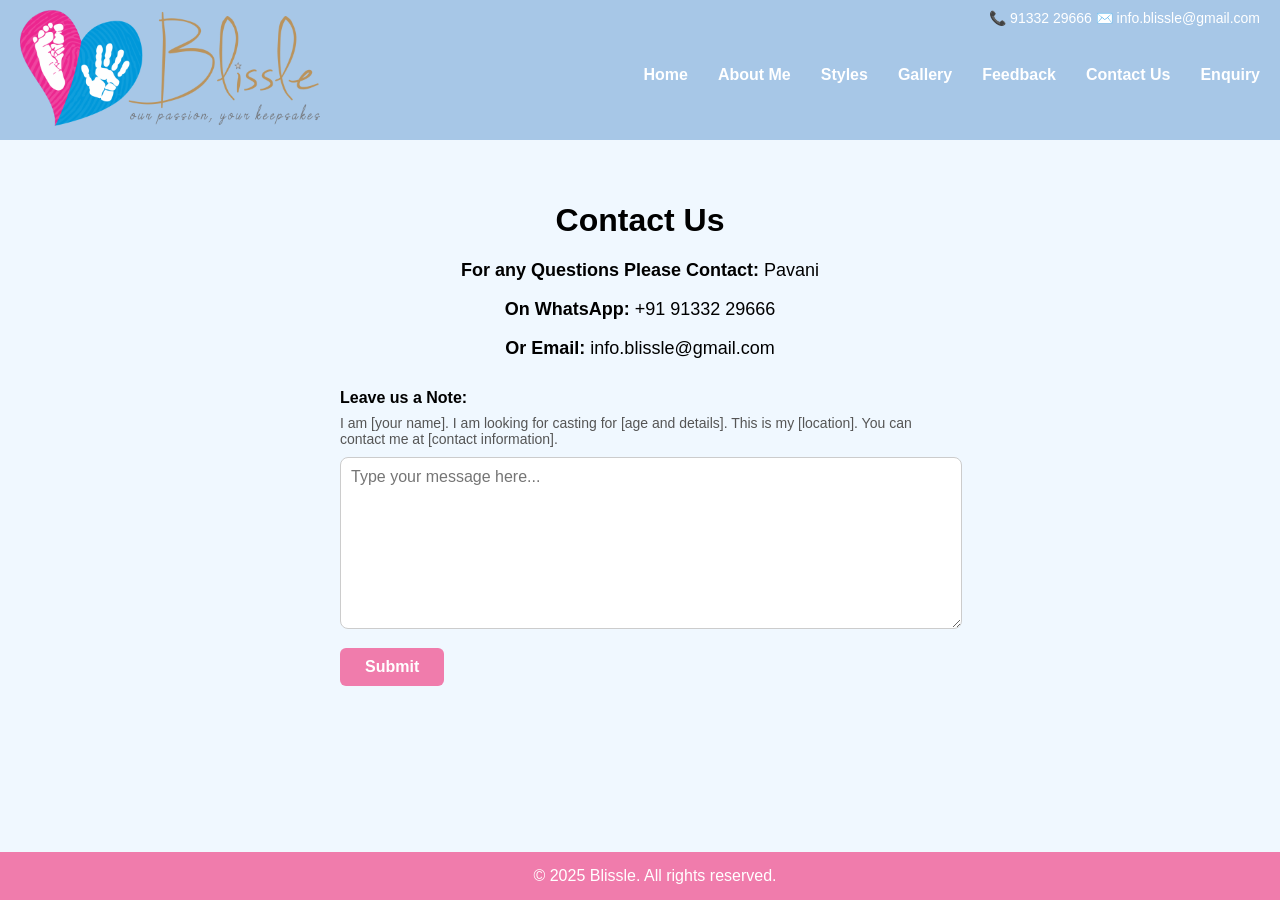
<file: contactus.html>
<!DOCTYPE html>
<html lang="en">
<head>
  <meta charset="UTF-8" />
  <meta name="viewport" content="width=device-width, initial-scale=1.0" />
  <title>Contact | Blissle</title>
  <style>
    html, body {
      height: 100%;
      margin: 0;
      display: flex;
      flex-direction: column;
      font-family: 'Calibri', sans-serif;
      background-color: #f0f8ff;
    }

    header {
      background-color: #a7c7e7;
      color: white;
      padding: 10px 20px;
      display: flex;
      align-items: center;
      justify-content: space-between;
      position: relative;
      flex-wrap: wrap;
    }

    .logo-container img {
      width: 300px;
      height: auto;
    }

    .contact-info {
      position: absolute;
      top: 10px;
      right: 20px;
      text-align: right;
      font-size: 14px;
      color: white;
    }

    nav {
      display: flex;
      gap: 30px;
      flex-wrap: wrap;
      margin-top: 10px;
    }

    nav a {
      color: white;
      text-decoration: none;
      font-weight: bold;
    }

    nav a:hover {
      text-decoration: underline;
    }

    .content {
      padding: 40px 60px;
      text-align: center;
      flex: 1; /* pushes footer down */
    }

    .contact-details {
      font-size: 18px;
      margin-bottom: 30px;
    }

    .note-box {
      max-width: 600px;
      margin: 0 auto;
      text-align: left;
    }

    .note-box label {
      font-weight: bold;
      display: block;
      margin-bottom: 8px;
    }

    .note-box textarea {
      width: 100%;
      height: 150px;
      padding: 10px;
      border-radius: 8px;
      border: 1px solid #ccc;
      font-family: 'Calibri', sans-serif;
      font-size: 16px;
      resize: vertical;
    }

    .note-box button {
      margin-top: 15px;
      padding: 10px 20px;
      background-color: #a7c7e7;
      color: white;
      border: none;
      border-radius: 5px;
      font-size: 16px;
      cursor: pointer;
    }

    .note-box button:hover {
      background-color: #8bb0d6;
    }

    footer {
      background-color: #F07CAC;
      color: white;
      padding: 15px;
      text-align: center;
      width: 100%;
    }
  </style>
</head>
<body>

<header>
  <div class="logo-container">
    <img src="Channel-Picture/blissle.png" alt="Blissle Logo" />
  </div>

  <div class="contact-info">
    📞 91332 29666 ✉️ info.blissle@gmail.com
  </div>

  <nav>
    <a href="index.html">Home</a>
    <a href="aboutme.html">About Me</a>
    <a href="styles.html">Styles</a>
    <a href="gallery.html">Gallery</a>
	<a href="Customerfeedback.html">Feedback</a>
    <a href="contactus.html">Contact Us</a>
    <a href="enquiry.html">Enquiry</a>
  </nav>
</header>

<div class="content">
  <h1>Contact Us</h1>
  <div class="contact-details">
    <p><strong>For any Questions Please Contact:</strong> Pavani</p>
    <p><strong>On WhatsApp:</strong> +91 91332 29666</p>
    <p><strong>Or Email:</strong> info.blissle@gmail.com</p>
  </div>

  <div class="note-box">
    <form action="https://formspree.io/f/xjkrjyaz" method="POST">
	<label for="note">Leave us a Note:</label>
	<p style="font-size:14px; color:#555; margin-top:5px; margin-bottom:10px;">
    I am [your name]. I am looking for casting for [age and details].  
    This is my [location].  
    You can contact me at [contact information].
	</p>
	<textarea id="note" name="message" placeholder="Type your message here..." required></textarea>
	<button type="submit" style="
    margin-top: 15px;
    padding: 10px 25px;
    background-color: #F07CAC;
    color: white;
    border: none;
    border-radius: 6px;
    font-size: 16px;
    font-weight: bold;
    cursor: pointer;
    transition: background-color 0.3s ease;
  ">Submit</button>
</form>

  </div>
</div>

<footer>
  &copy; 2025 Blissle. All rights reserved.
</footer>

</body>
</html>
</file>
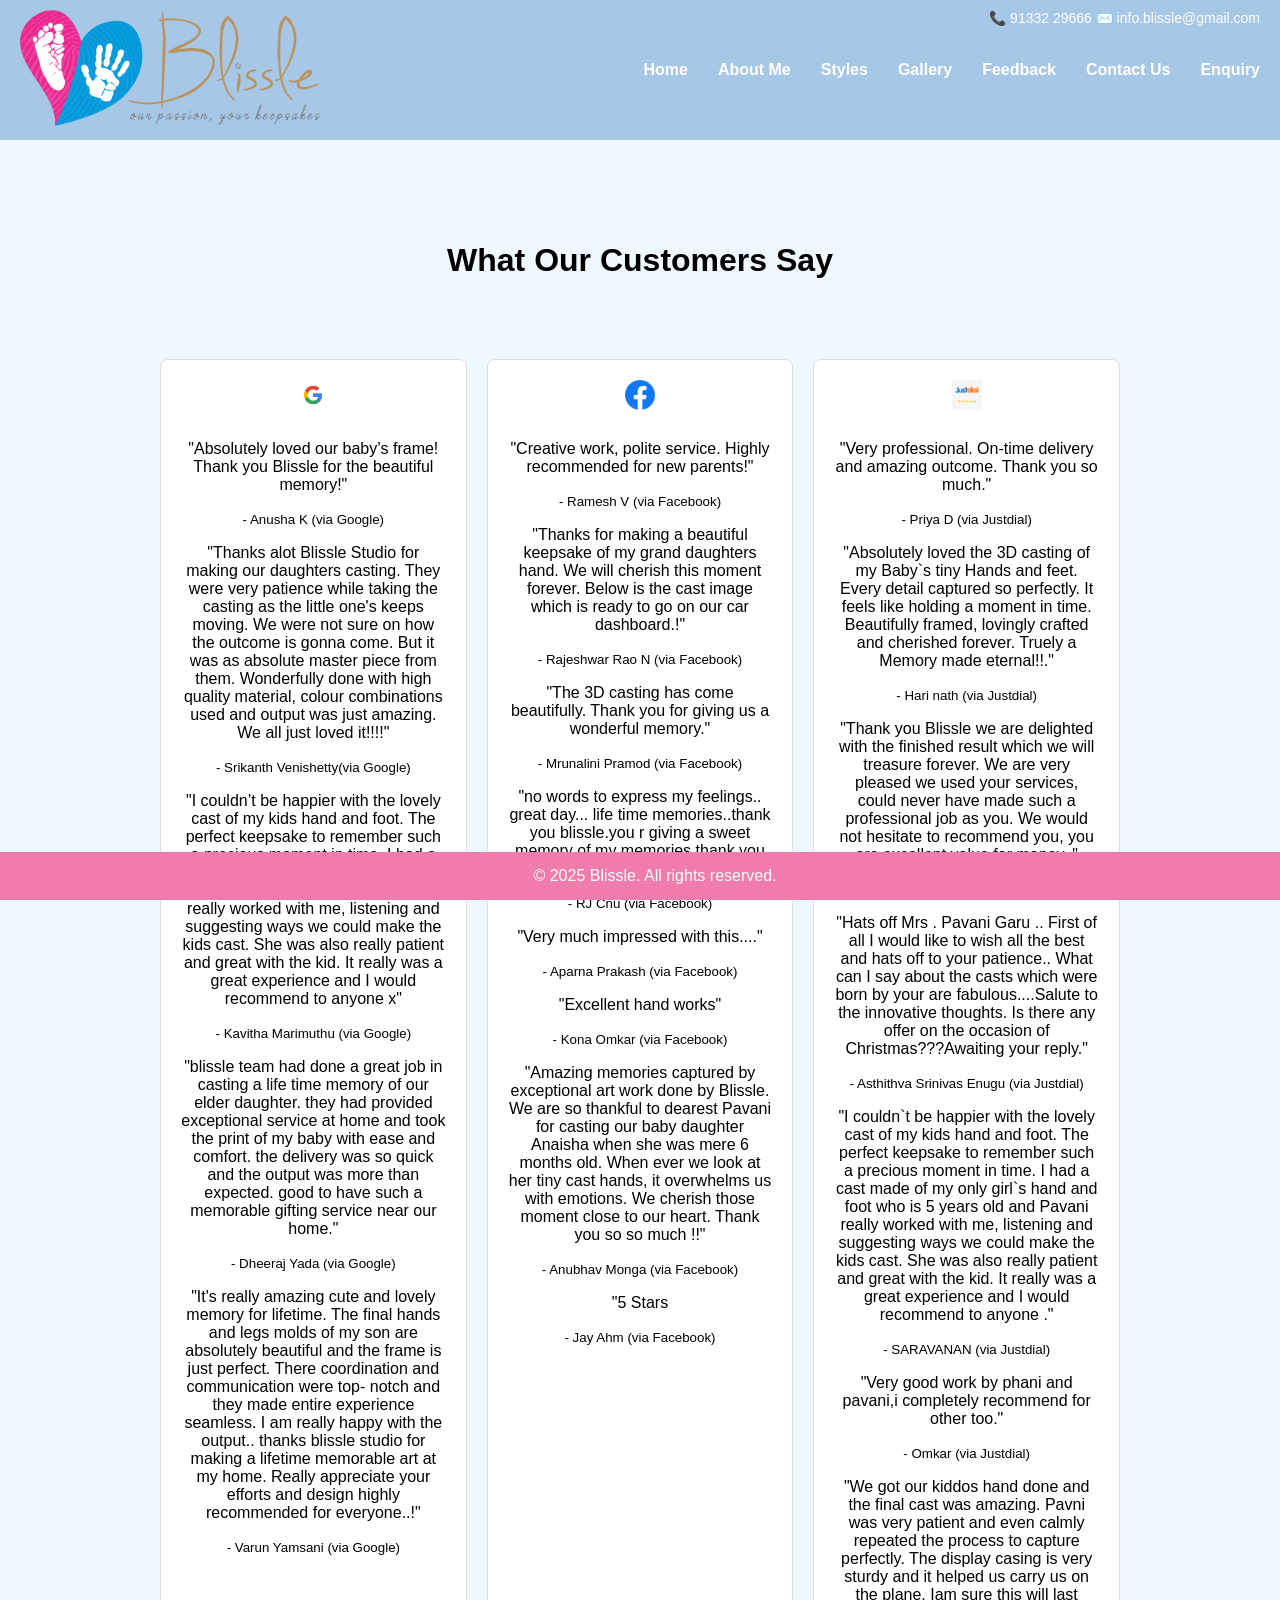
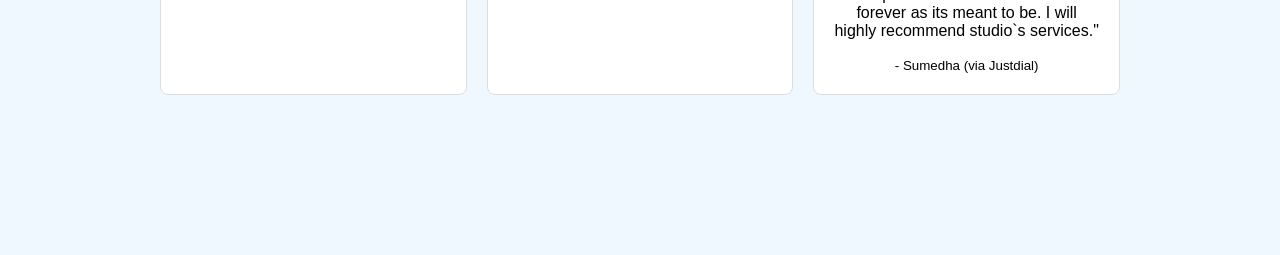
<file: Customerfeedback.html>
<!DOCTYPE html>
<html lang="en">
<head>
  <meta charset="UTF-8">
  <title>Blissle | Customer Feedback</title>
  <style>
    body {
      margin: 0;
      font-family: 'Calibri', sans-serif;
      background-color: #f0f8ff;
    }
    header {
      background-color: #a7c7e7;
      color: white;
      padding: 10px 20px;
      display: flex;
      align-items: center;
      justify-content: space-between;
      position: relative;
    }
    .logo-container img {
      width: 300px;
      height: auto;
    }
    .contact-info {
      position: absolute;
      top: 10px;
      right: 20px;
      text-align: right;
      font-size: 14px;
      color: white;
    }
    nav {
      display: flex;
      gap: 30px;
    }
    nav a {
      color: white;
      text-decoration: none;
      font-weight: bold;
    }
    nav a:hover {
      text-decoration: underline;
    }
    .reviews-section {
      padding: 40px 20px;
      max-width: 1000px;
      margin: 40px auto;
      text-align: center;
    }
    .review-card {
      background: #fff;
      border: 1px solid #ddd;
      border-radius: 8px;
      padding: 20px;
      margin-bottom: 30px;
      text-align: left;
    }
    .review-card h3 {
      margin: 0 0 10px;
      display: flex;
      align-items: center;
      gap: 10px;
    }
    footer {
      background-color: #F07CAC;
      color: white;
      padding: 15px;
      text-align: center;
      position: fixed;
      width: 100%;
      bottom: 0;
    }
  </style>
</head>
<body>

<header>
  <div class="logo-container">
    <img src="Channel-Picture/blissle.png" alt="Blissle Logo">
  </div>

  <div class="contact-info">
    <div>📞 91332 29666 ✉️ info.blissle@gmail.com</div>
  </div>

  <nav>
    <a href="index.html">Home</a>
    <a href="aboutme.html">About Me</a>
    <a href="styles.html">Styles</a>
    <a href="gallery.html">Gallery</a>
    <a href="Customerfeedback.html">Feedback</a>
    <a href="contactus.html">Contact Us</a>
    <a href="enquiry.html">Enquiry</a>
  </nav>
</header>

<!-- Reviews Section -->
<div class="reviews-section">
<h1 style="margin-bottom: 10px;">What Our Customers Say</h1>
  <!-- Reviews Section -->
	<div class="reviews-section" style="padding: 40px 20px; background-color: #f0f8ff; text-align: center;">
	
	<div style="display: grid; grid-template-columns: repeat(auto-fit, minmax(280px, 1fr)); gap: 20px; max-width: 1000px; margin: auto;">
    
    <!-- Google Review -->
    <div style="background: #fff; border: 1px solid #ddd; border-radius: 8px; padding: 20px;">
      <img src="Icons/google.png" alt="Google" style="height: 30px; margin-bottom: 10px;">
     
	  <p>"Absolutely loved our baby’s frame! Thank you Blissle for the beautiful memory!"</p>
      <small>- Anusha K (via Google)</small>
	  
	  <p>"Thanks alot Blissle Studio for making our daughters casting. They were very patience while taking the casting as the little one's keeps moving.

		 We were not sure on how the outcome is gonna come. But it was as absolute master piece from them. Wonderfully done with high quality material, colour combinations used and output was just amazing. We all just loved it!!!!"</p>
      <small>- Srikanth Venishetty(via Google)</small>
	  
	  <p>"I couldn’t be happier with the lovely cast of my kids hand and foot. The perfect keepsake to remember such a precious moment in time. I had a cast made of my only girl’s hand and foot who is 5 years old and Pavani really worked with me, listening and suggesting ways we could make the kids cast. She was also really patient and great with the kid. It really was a great experience and I would recommend to anyone x"</p>
      <small>- Kavitha Marimuthu (via Google)</small>
	  
	  <p>"blissle team had done a great job in casting a life time memory of our elder daughter. they had provided exceptional service at home and took the print of my baby with ease and comfort. the delivery was so quick and the output was more than expected. good to have such a memorable gifting service near our home."</p>
      <small>- Dheeraj Yada (via Google)</small>
	  
	  <p>"It's really amazing cute and lovely memory for lifetime. The final hands and legs molds of my son are absolutely beautiful and the frame is just perfect. There coordination and communication were top- notch and they made entire experience seamless. I am really happy with the output.. thanks blissle studio for making a lifetime memorable art at my home. Really appreciate your efforts and design highly recommended for everyone..!"</p>
      <small>- Varun Yamsani (via Google)</small>
	  
    </div>

    <!-- Facebook Review -->
    <div style="background: #fff; border: 1px solid #ddd; border-radius: 8px; padding: 20px;">
      <img src="Icons/Facebook_Logo.png" alt="Facebook" style="height: 30px; margin-bottom: 10px;">
      <p>"Creative work, polite service. Highly recommended for new parents!"</p>
      <small>- Ramesh V (via Facebook)</small>
	  
	  <p>"Thanks for making a beautiful keepsake of my grand daughters hand. We will cherish this moment forever. Below is the cast image which is ready to go on our car dashboard.!"</p>
      <small>- Rajeshwar Rao N (via Facebook)</small>
	  
	  <p>"The 3D casting has come beautifully. Thank you for giving us a wonderful memory."</p>
      <small>- Mrunalini Pramod (via Facebook)</small>
	  
	  <p>"no words to express my feelings.. great day... life time memories..thank you blissle.you r giving a sweet memory of my memories.thank you once again"</p>
      <small>- RJ Cnu (via Facebook)</small>
	  
	  <p>"Very much impressed with this...."</p>
      <small>- Aparna Prakash (via Facebook)</small>
	  
	  <p>"Excellent hand works"</p>
      <small>- Kona Omkar (via Facebook)</small>
	  
	  <p>"Amazing memories captured by exceptional art work done by Blissle. We are so thankful to dearest Pavani for casting our baby daughter Anaisha when she was mere 6 months old. When ever we look at her tiny cast hands, it overwhelms us with emotions. We cherish those moment close to our heart. Thank you so so much !!"</p>
      <small>- Anubhav Monga (via Facebook)</small>
	  
	  <p>"5 Stars</p>
      <small>- Jay Ahm (via Facebook)</small>
	  
    </div>

    <!-- Justdial Review -->
    <div style="background: #fff; border: 1px solid #ddd; border-radius: 8px; padding: 20px;">
      <img src="Icons/justdial.png" alt="Justdial" style="height: 30px; margin-bottom: 10px;">
      <p>"Very professional. On-time delivery and amazing outcome. Thank you so much."</p>
      <small>- Priya D (via Justdial)</small>
	  
	  <p>"Absolutely loved the 3D casting of my Baby`s tiny Hands and feet. Every detail captured so perfectly. It feels like holding a moment in time. Beautifully framed, lovingly crafted and cherished forever.

		Truely a Memory made eternal!!."</p>
      <small>- Hari nath (via Justdial)</small>
	  
	  <p>"Thank you Blissle we are delighted with the finished result which we will treasure forever. We are very pleased we used your services, could never have made such a professional job as you. We would not hesitate to recommend you, you are excellent value for money.."</p>
      <small>- Niharika Nagavalli (via Justdial)</small>
	  
	  <p>"Hats off Mrs . Pavani Garu .. First of all I would like to wish all the best and hats off to your patience.. What can I say about the casts which were born by your are fabulous....Salute to the innovative thoughts. Is there any offer on the occasion of Christmas???Awaiting your reply."</p>
      <small>- Asthithva Srinivas Enugu (via Justdial)</small>
	  
	  <p>"I couldn`t be happier with the lovely cast of my kids hand and foot. The perfect keepsake to remember such a precious moment in time. I had a cast made of my only girl`s hand and foot who is 5 years old and Pavani really worked with me, listening and suggesting ways we could make the kids cast. She was also really patient and great with the kid. It really was a great experience and I would recommend to anyone ."</p>
      <small>- SARAVANAN (via Justdial)</small>
	  
	  <p>"Very good work by phani and pavani,i completely recommend for other too."</p>
      <small>- Omkar (via Justdial)</small>
	  
	  <p>"We got our kiddos hand done and the final cast was amazing. Pavni was very patient and even calmly repeated the process to capture perfectly. The display casing is very sturdy and it helped us carry us on the plane. Iam sure this will last forever as its meant to be. I will highly recommend studio`s services."</p>
      <small>- Sumedha  (via Justdial)</small>
	  
	  </div>
	  </div> <!-- end of Justdial review card -->

	</div> <!-- end grid -->
	</div> <!-- end inner reviews-section -->
	</div> <!-- end outer reviews-section -->
	<footer>
  &copy; 2025 Blissle. All rights reserved.
</footer>

<!-- Facebook SDK -->
<div id="fb-root"></div>
<script async defer crossorigin="anonymous" 
  src="https://connect.facebook.net/en_US/sdk.js#xfbml=1&version=v15.0"></script>

</body>
</html>
</file>
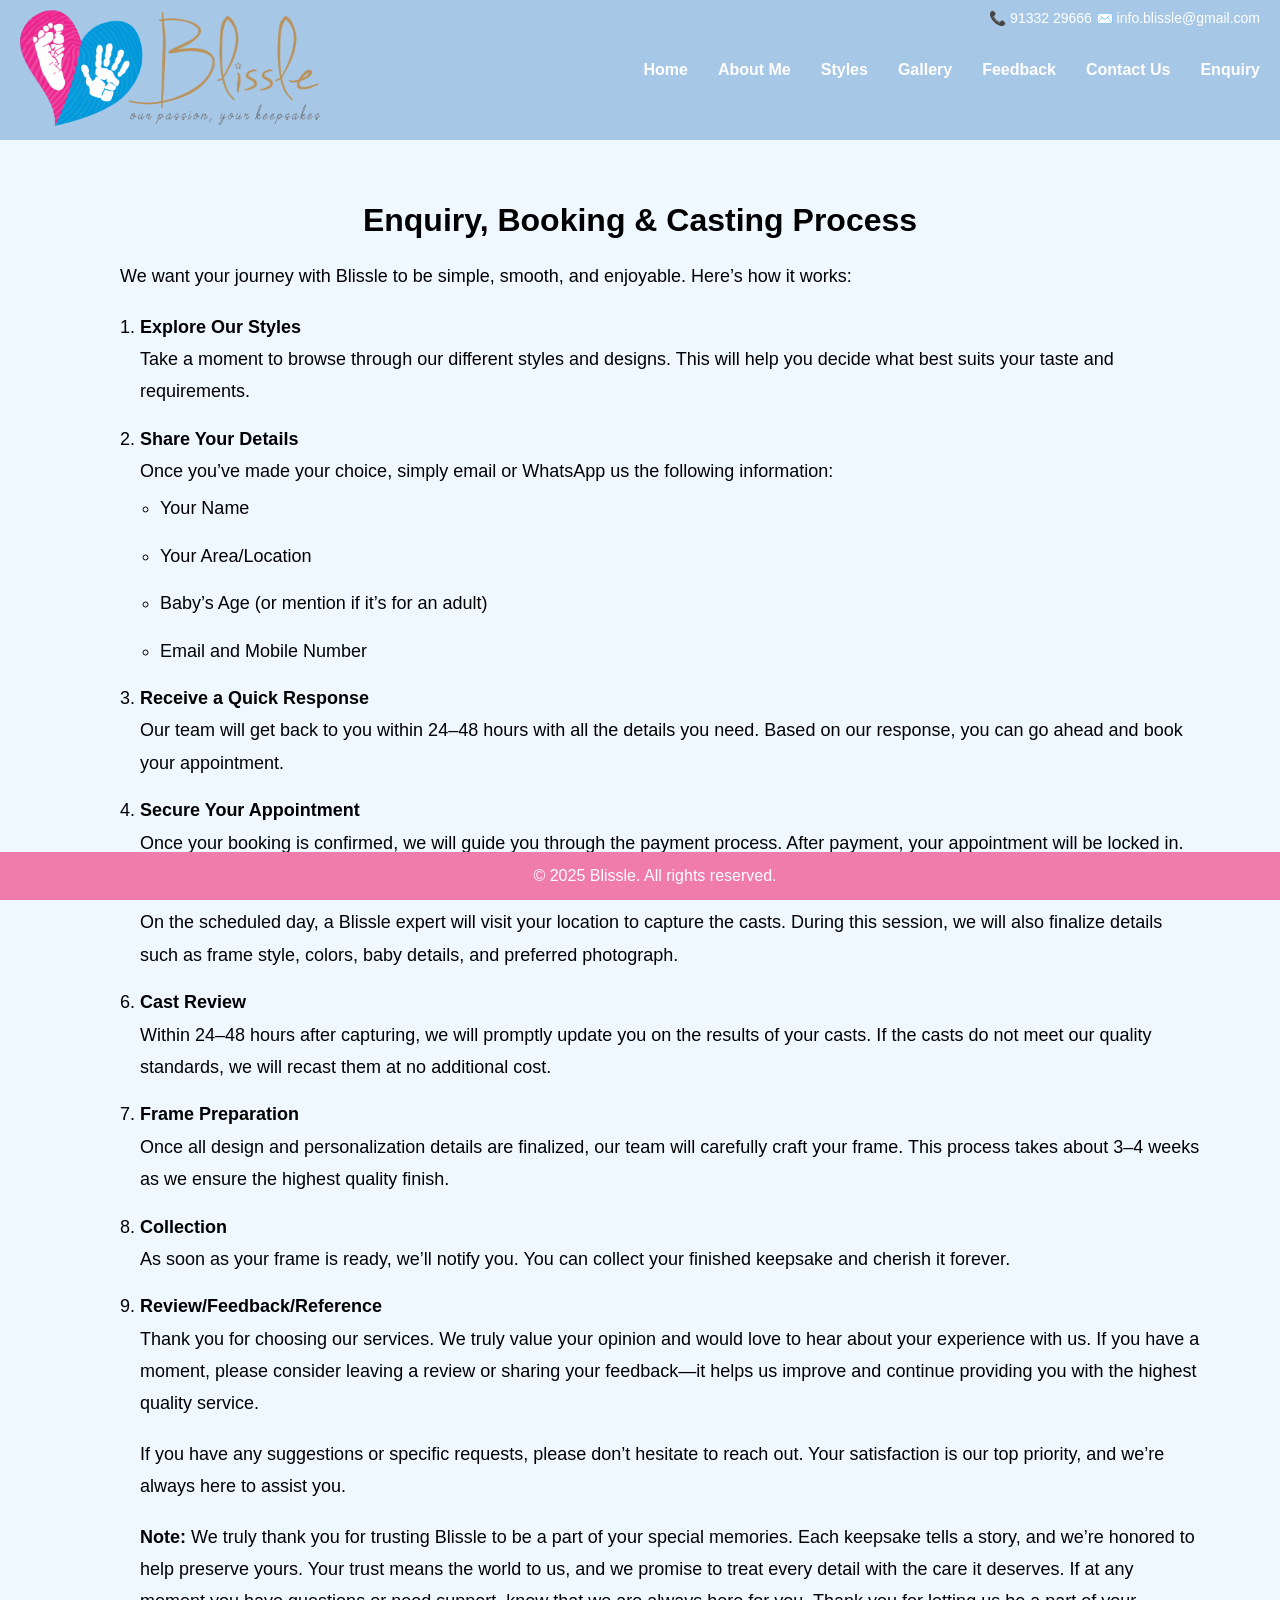
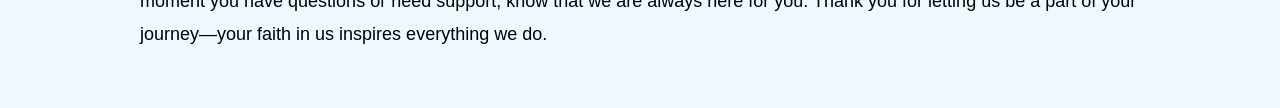
<file: enquiry.html>
<!DOCTYPE html>
<html lang="en">
<head>
    <meta charset="UTF-8">
    <title>Enquiry | Blissle</title>
    <style>
        body {
   	    margin: 0;
    	    font-family: 'Calibri', sans-serif;
   	    background-color: #f0f8ff;
	}

        header {
            background-color: #a7c7e7;
            color: white;
            padding: 10px 20px;
            display: flex;
            align-items: center;
            justify-content: space-between;
            position: relative;
        }
        .logo-container img {
            width: 300px;
            height: auto;
        }
        .contact-info {
            position: absolute;
            top: 10px;
            right: 20px;
            text-align: right;
            font-size: 14px;
            color: white;
        }
        nav {
            display: flex;
            gap: 30px;
        }
        nav a {
            color: white;
            text-decoration: none;
            font-weight: bold;
        }
        nav a:hover {
            text-decoration: underline;
        }
        .content {
            padding: 40px 80px;
            text-align: center;
        }
        .content img {
            width: 250px;
            border-radius: 10px;
            margin-top: 20px;
        }
        .story {
            margin-top: 30px;
            font-size: 18px;
            color: #333;
            text-align: justify;
            line-height: 1.8;
        }
        footer {
            background-color: #F07CAC;
            color: white;
            padding: 15px;
            text-align: center;
            position: fixed;
            width: 100%;
            bottom: 0;
        }
    
.Details {
    text-align: left;
    margin-left: 40px;
    font-size: 18px;
    line-height: 1.8;
}

.Details ol {
    padding-left: 20px;
}

.Details li {
    margin-bottom: 15px;
}

.Details ul {
    margin-top: 5px;
    padding-left: 20px;
}

</style>
</head>
<body>

<header>
    <div class="logo-container">
        <img src="Channel-Picture/blissle.png" alt="Blissle Logo">
    </div>

    <div class="contact-info">
        <div>📞 91332 29666 ✉️ info.blissle@gmail.com</div>
    </div>

    <nav>
		<a href="index.html">Home</a>
		<a href="aboutme.html">About Me</a>
		<a href="styles.html">Styles</a>
		<a href="gallery.html">Gallery</a>
		<a href="Customerfeedback.html">Feedback</a>
		<a href="contactus.html">Contact Us</a>
		<a href="enquiry.html">Enquiry</a>
    </nav>
</header>

<div class="content">
    <h1>Enquiry, Booking & Casting Process</h1>
    
<div class="Details">
  <p>We want your journey with Blissle to be simple, smooth, and enjoyable. Here’s how it works:</p>

  <ol>
    <li>
      <strong>Explore Our Styles</strong><br>
      Take a moment to browse through our different styles and designs. This will help you decide what best suits your taste and requirements.
    </li>

    <li>
      <strong>Share Your Details</strong><br>
      Once you’ve made your choice, simply email or WhatsApp us the following information:
      <ul>
        <li>Your Name</li>
		<li>Your Area/Location</li>
        <li>Baby’s Age (or mention if it’s for an adult)</li>
        <li>Email and Mobile Number</li>
      </ul>
    </li>

    <li>
      <strong>Receive a Quick Response</strong><br>
      Our team will get back to you within 24–48 hours with all the details you need. Based on our response, you can go ahead and book your appointment.
    </li>

    <li>
      <strong>Secure Your Appointment</strong><br>
      Once your booking is confirmed, we will guide you through the payment process. After payment, your appointment will be locked in.
    </li>

    <li>
      <strong>Home Visit & Cast Capture</strong><br>
      On the scheduled day, a Blissle expert will visit your location to capture the casts. During this session, we will also finalize details such as frame style, colors, baby details, and preferred photograph.
    </li>

    <li>
      <strong>Cast Review</strong><br>
      Within 24–48 hours after capturing, we will promptly update you on the results of your casts. If the casts do not meet our quality standards, we will recast them at no additional cost. 
    </li>

    <li>
      <strong>Frame Preparation</strong><br>
      Once all design and personalization details are finalized, our team will carefully craft your frame. This process takes about 3–4 weeks as we ensure the highest quality finish.
    </li>

    <li>
      <strong>Collection</strong><br>
      As soon as your frame is ready, we’ll notify you. You can collect your finished keepsake and cherish it forever.
    </li>
	
	<li>
      <strong>Review/Feedback/Reference</strong><br>
      Thank you for choosing our services. We truly value your opinion and would love to hear about your experience with us. If you have a moment, please consider leaving a review or sharing your feedback—it helps us improve and continue providing you with the highest quality service.

	  <p>If you have any suggestions or specific requests, please don’t hesitate to reach out. Your satisfaction is our top priority, and we’re always here to assist you.</p>
    </li>
	
	<p>
		<strong>Note:</strong> We truly thank you for trusting Blissle to be a part of your special memories. Each keepsake tells a story, and we’re honored to help preserve yours. Your trust means the world to us, and we promise to treat every detail with the care it deserves. If at any moment you have questions or need support, know that we are always here for you. Thank you for letting us be a part of your journey—your faith in us inspires everything we do.
	</p>
  </ol>
</div>


</div>

<footer>
    &copy; 2025 Blissle. All rights reserved.
</footer>

</body>
</html>
</file>
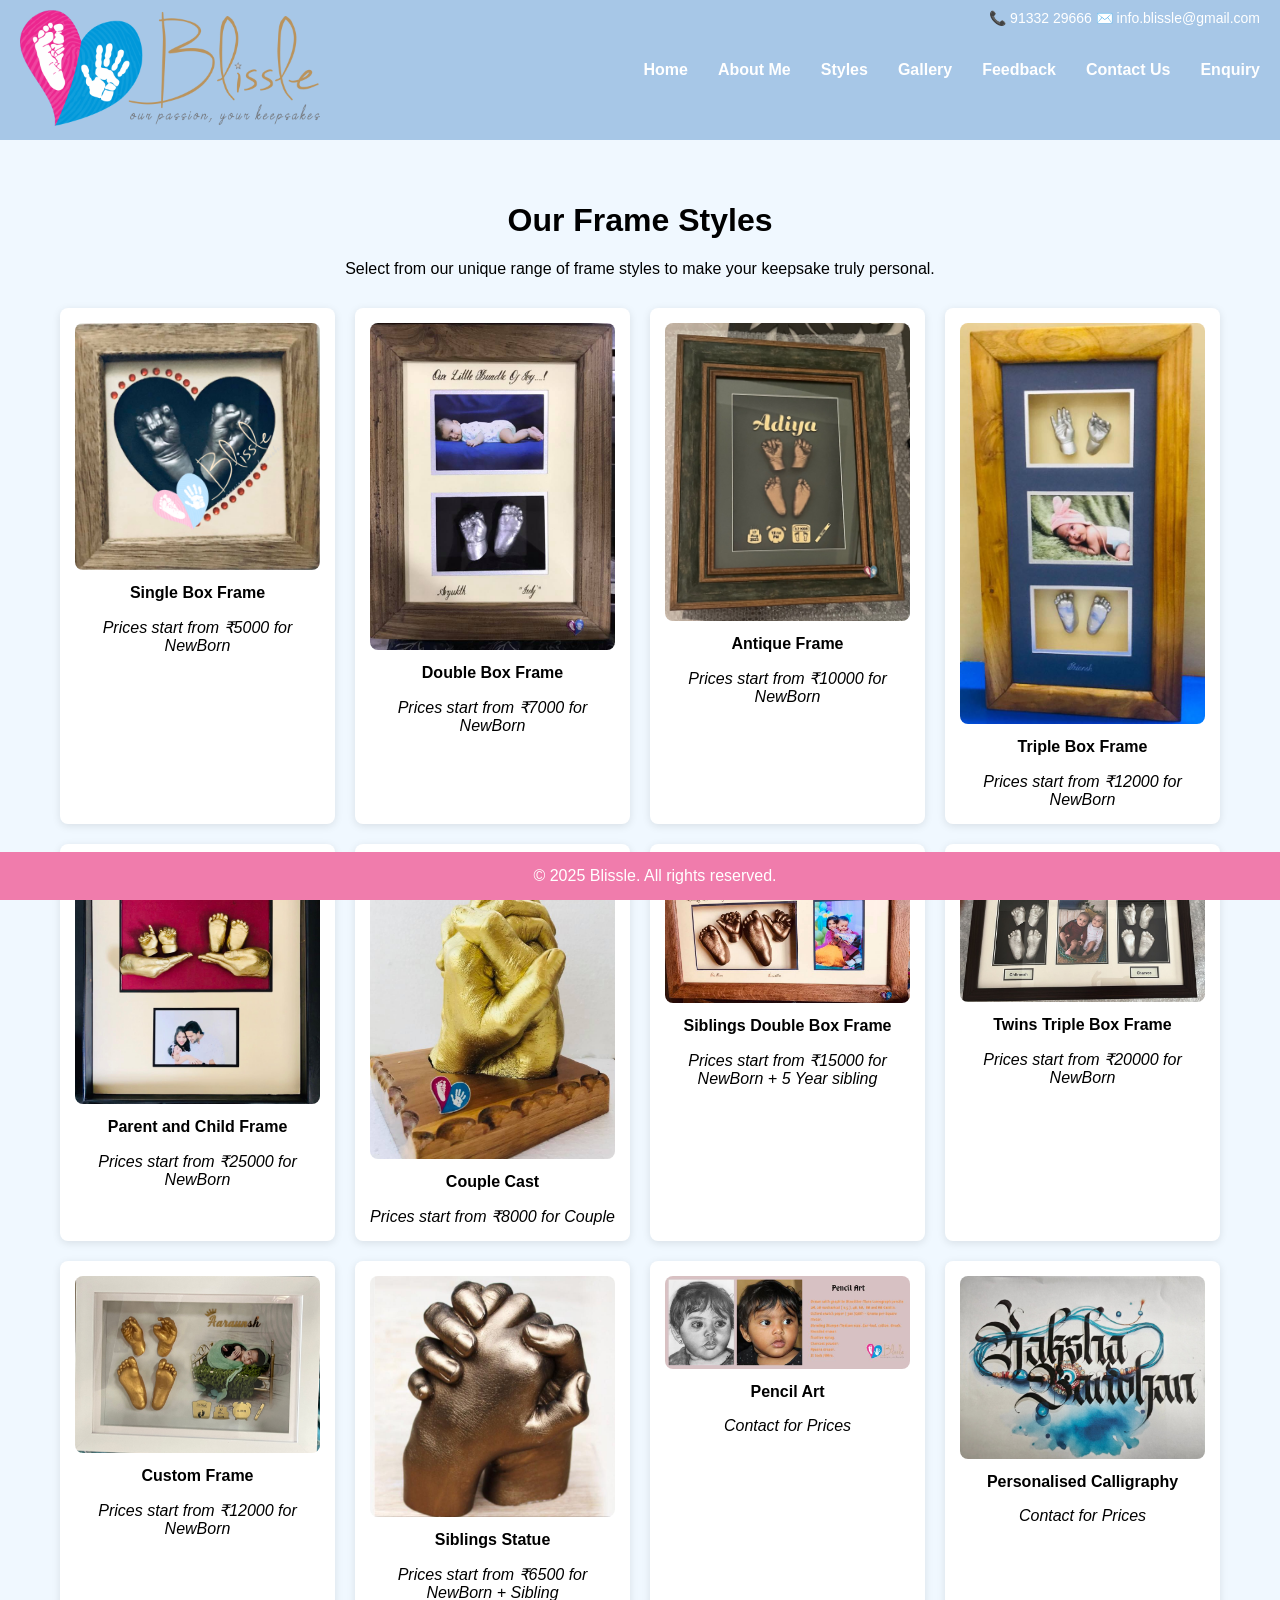
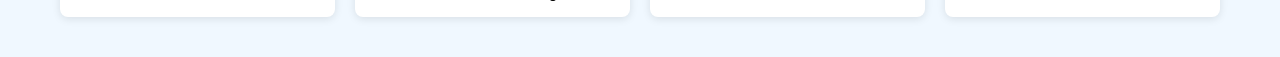
<file: styles.html>
<!DOCTYPE html>
<html lang="en">
<head>
    <meta charset="UTF-8">
    <title>Styles | Blissle</title>
    <style>
        body {
            margin: 0;
            font-family: 'Calibri', sans-serif;
            background-color: #f0f8ff;
        }
        header {
            background-color: #a7c7e7;
            color: white;
            padding: 10px 20px;
            display: flex;
            align-items: center;
            justify-content: space-between;
            position: relative;
        }
        .logo-container img {
            width: 300px;
            height: auto;
        }
        .contact-info {
            position: absolute;
            top: 10px;
            right: 20px;
            text-align: right;
            font-size: 14px;
            color: white;
        }
        nav {
            display: flex;
            gap: 30px;
        }
        nav a {
            color: white;
            text-decoration: none;
            font-weight: bold;
        }
        nav a:hover {
            text-decoration: underline;
        }
        .content {
            padding: 40px 60px;
            text-align: center;
        }
        .style-grid {
            display: grid;
            grid-template-columns: repeat(auto-fit, minmax(250px, 1fr));
            gap: 20px;
            margin-top: 30px;
        }
        .style-item {
            background-color: white;
            padding: 15px;
            box-shadow: 0 2px 8px rgba(0,0,0,0.1);
            border-radius: 8px;
        }
        .style-item img {
            width: 100%;
            height: auto;
            border-radius: 8px;
        }
        .style-item p {
            margin-top: 10px;
            font-weight: bold;
        }
        footer {
            background-color: #F07CAC;
            color: white;
            padding: 15px;
            text-align: center;
            position: fixed;
            width: 100%;
            bottom: 0;
        }
    </style>
</head>
<body>

<header>
    <div class="logo-container">
        <img src="Channel-Picture/blissle.png" alt="Blissle Logo">
    </div>

    <div class="contact-info">
        <div>📞 91332 29666 ✉️ info.blissle@gmail.com</div>
    </div>

    <nav>
		<a href="index.html">Home</a>
		<a href="aboutme.html">About Me</a>
		<a href="styles.html">Styles</a>
		<a href="gallery.html">Gallery</a>
		<a href="Customerfeedback.html">Feedback</a>
		<a href="contactus.html">Contact Us</a>
		<a href="enquiry.html">Enquiry</a>
    </nav>
</header>

<div class="content">
    <h1>Our Frame Styles</h1>
    <p>Select from our unique range of frame styles to make your keepsake truly personal.</p>

    <div class="style-grid">
        <div class="style-item">
            <img src="Channel-Picture/2 hands.png" alt="Baby-2 Hands">
            <p>Single Box Frame</p>
			<i>Prices start from ₹5000 for NewBorn</i>
        </div>
	<div class="style-item">
            <img src="Channel-Picture/1hand1feetphoto.jpg" alt="Baby-1Hand1Feet&Photo">
            <p>Double Box Frame</p>
			<i>Prices start from ₹7000 for NewBorn</i>
        </div>
        <div class="style-item">
            <img src="Channel-Picture/2 hand 2 feet.jpg" alt="Baby-2Hand&2Feet">
            <p>Antique Frame</p>
			<i>Prices start from ₹10000 for NewBorn</i>
        </div>
	<div class="style-item">
            <img src="Channel-Picture/2hand2feet+Photo.jpg" alt="Baby-2Hand2Feet&Photo">
            <p>Triple Box Frame</p>
			<i>Prices start from ₹12000 for NewBorn</i>
        </div>
        <div class="style-item">
            <img src="Channel-Picture/parents and baby.jpg" alt="BabyParents&Photo">
            <p>Parent and Child Frame</p>
			<i>Prices start from ₹25000 for NewBorn</i>
        </div>
	<div class="style-item">
            <img src="Channel-Picture/Couple.jpg" alt="Couple Cast">
            <p>Couple Cast</p>
			<i>Prices start from ₹8000 for Couple</i>
        </div>
	<div class="style-item">
            <img src="Channel-Picture/Siblings Frame.jpg" alt="Siblings-Photo">
            <p>Siblings Double Box Frame</p>
			<i>Prices start from ₹15000 for NewBorn + 5 Year sibling</i>
        </div>
	<div class="style-item">
            <img src="Channel-Picture/Twins.jpeg" alt="TwinBaby-2Hand2Feet&Photo">
            <p>Twins Triple Box Frame</p>
			<i>Prices start from ₹20000 for NewBorn</i>
		</div>
	<div class="style-item">
            <img src="Channel-Picture/Custom.jpg" alt="Photo+feet+cast">
            <p>Custom Frame</p>
			<i>Prices start from ₹12000 for NewBorn</i>
		</div>
	<div class="style-item">
            <img src="Channel-Picture/siblings.jpg" alt="statue">
            <p>Siblings Statue</p>
			<i>Prices start from ₹6500 for NewBorn + Sibling</i>
		</div>
	<div class="style-item">
            <img src="Channel-Picture/pencilart.jpg" alt="ArtFrame">
            <p>Pencil Art</p>
			<i>Contact for Prices</i>
		</div>
	<div class="style-item">
            <img src="Channel-Picture/Calligraphy.jpg" alt="Personalised Calligraphy">
            <p>Personalised Calligraphy</p>
			<i>Contact for Prices</i>
		</div>
        <!-- Add more frames as needed -->
    </div>
</div>

<footer>
    &copy; 2025 Blissle. All rights reserved.
</footer>

</body>
</html>
</file>
